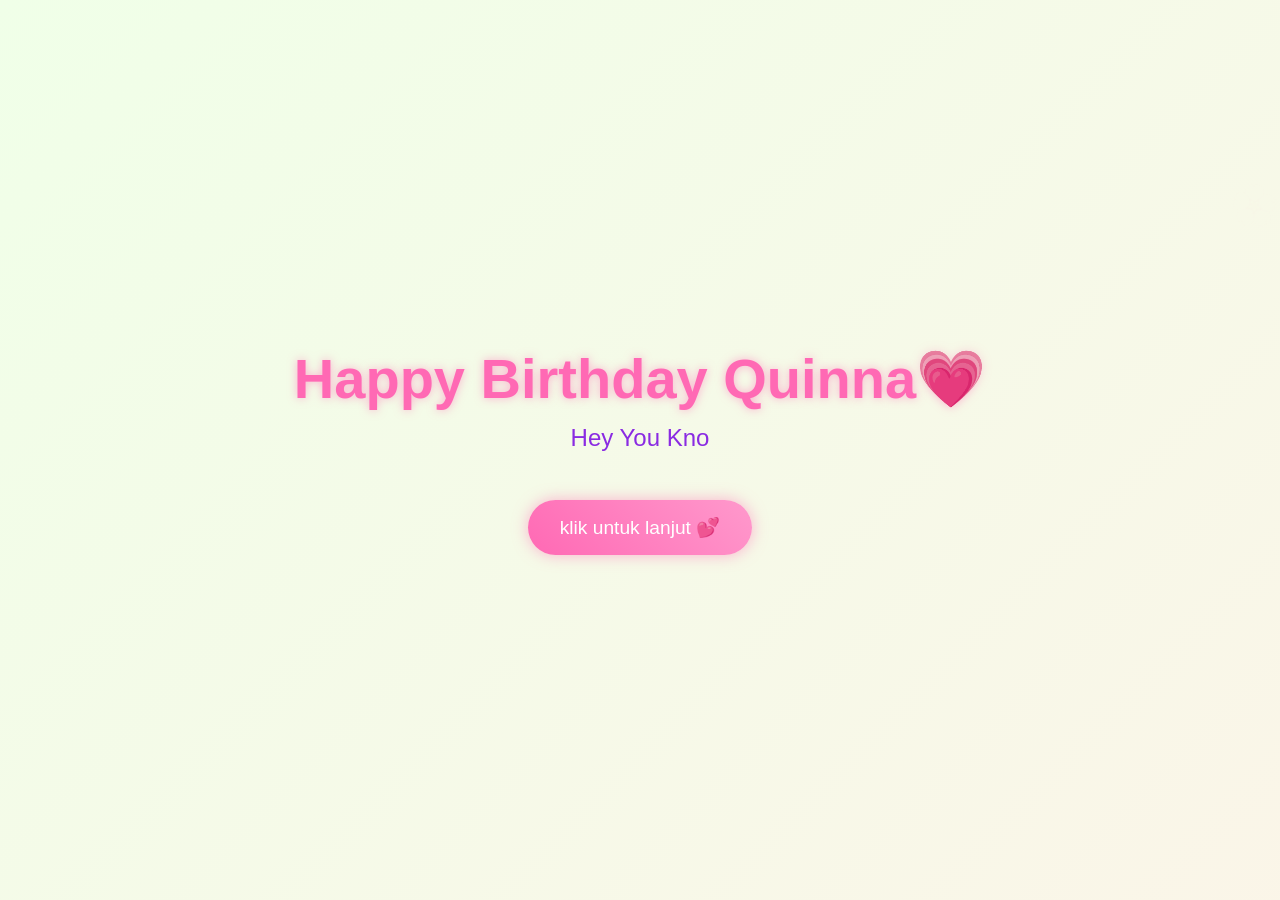
<file: index.html>
<!DOCTYPE html>
<html lang="en">
<head>
    <meta charset="UTF-8">
    <meta name="viewport" content="width=device-width, initial-scale=1.0">
    <title>Happy Birthday</title>
    <script src="https://cdnjs.cloudflare.com/ajax/libs/gsap/3.12.2/gsap.min.js"></script>
    <link rel="stylesheet" href="style.css">
    
</head>
<body>
    <div class="cursor"></div>
    <div class="container">
        <h1>Happy Birthday Quinna💗</h1>
        <div class="greeting"></div>
        <button class="cta-button">klik untuk lanjut 💕</button>
    </div>

    <script src="script.js">
        
    </script>
</body>
</html>
</file>
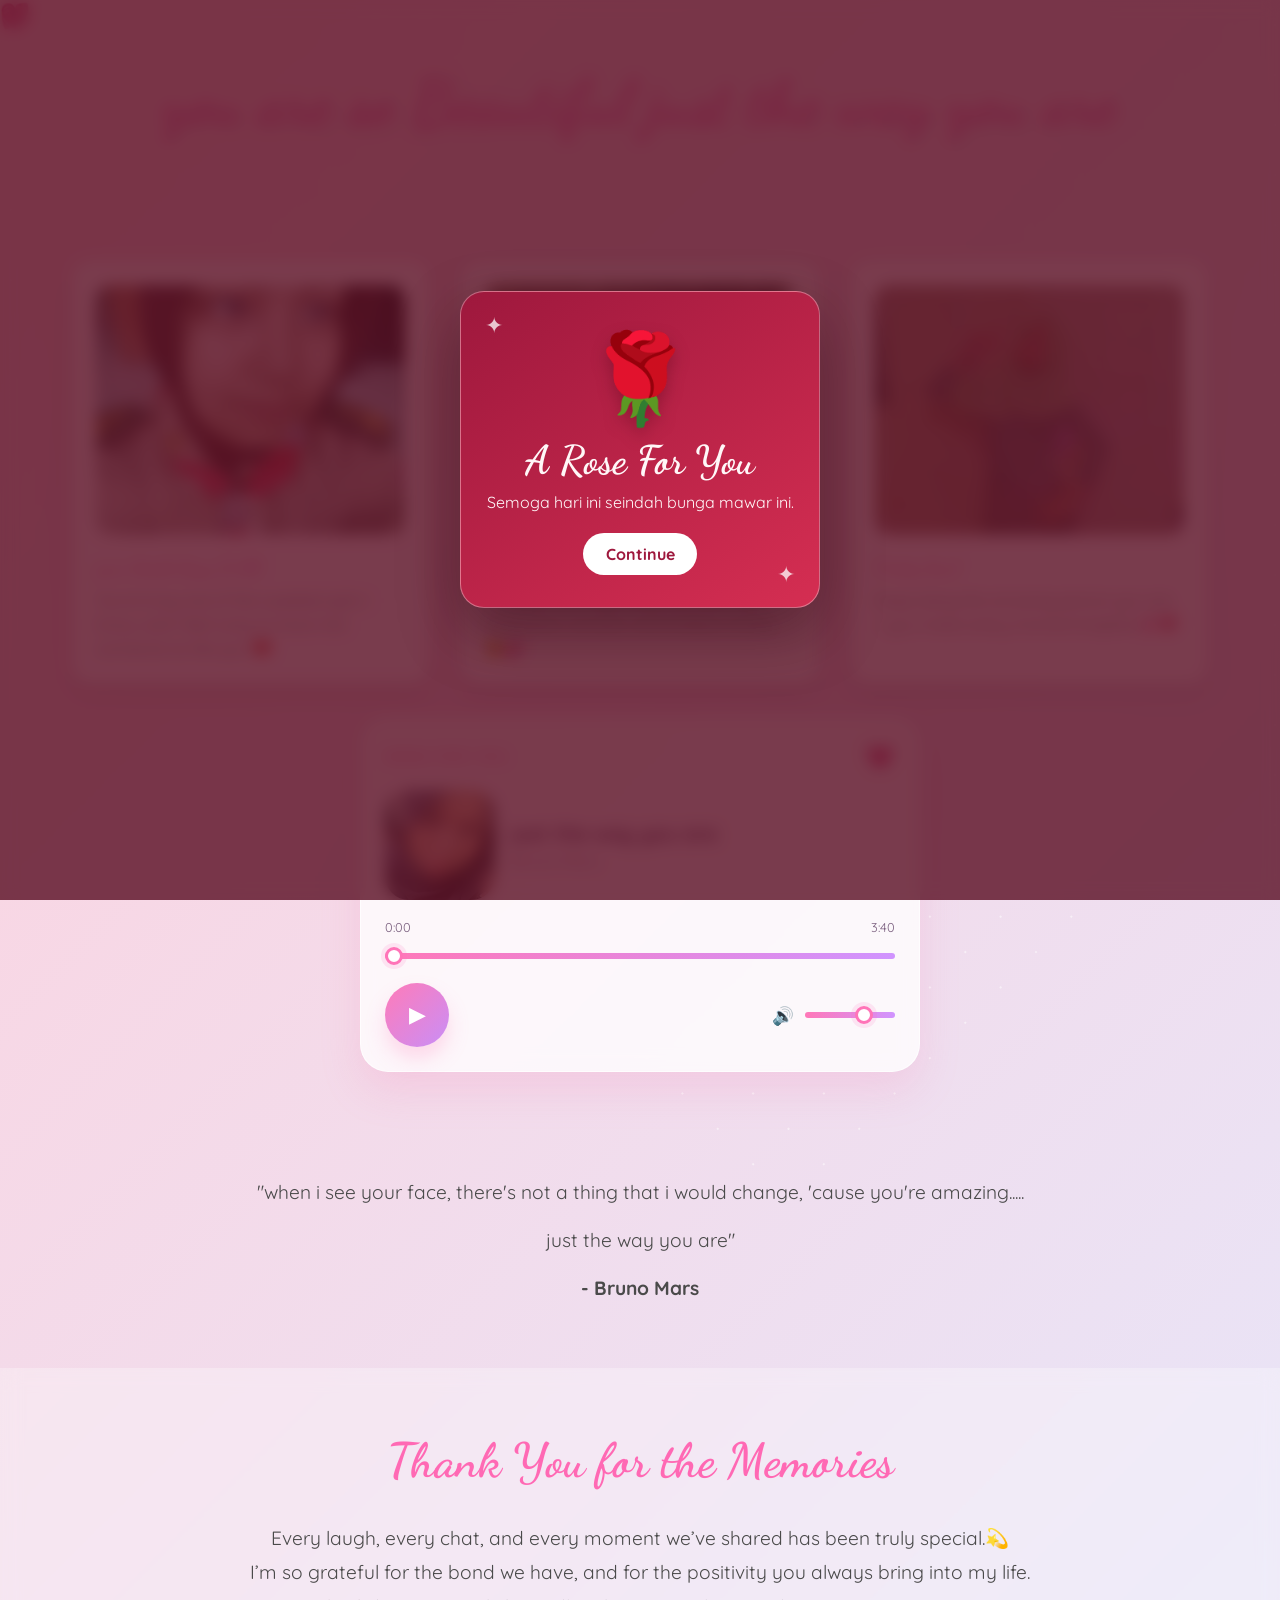
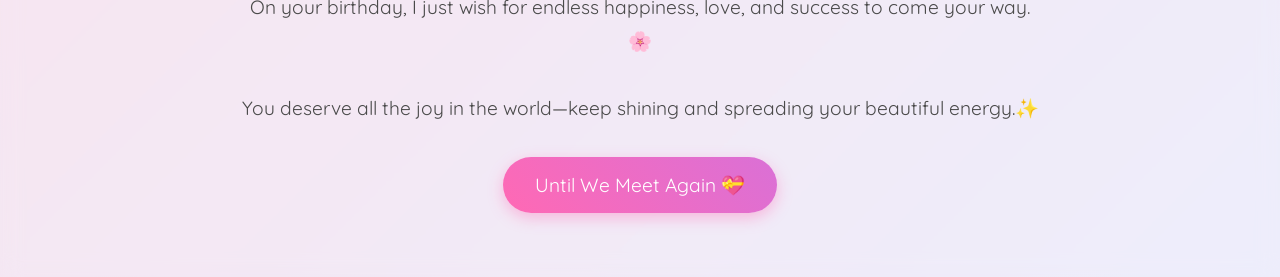
<file: last.html>
<!DOCTYPE html>
<html lang="en">

<head>
    <meta charset="UTF-8">
    <meta name="viewport" content="width=device-width, initial-scale=1.0">
    <title>Our Beautiful Memories ✨</title>
    <style>
        @import url('https://fonts.googleapis.com/css2?family=Dancing+Script:wght@700&family=Quicksand:wght@300;400;500;600&display=swap');

        * {
            margin: 0;
            padding: 0;
            box-sizing: border-box;
        }

        body {
            min-height: 100vh;
            background: linear-gradient(135deg,
                    #ffd1dc 0%,
                    #e6e6fa 25%,
                    #ffefd5 50%,
                    #e6e6fa 75%,
                    #ffd1dc 100%);
            background-size: 400% 400%;
            animation: gradientFlow 15s ease infinite;
            font-family: 'Quicksand', sans-serif;
            overflow-x: hidden;
            color: #4a4a4a;
        }

        @keyframes gradientFlow {
            0% {
                background-position: 0% 50%;
            }

            50% {
                background-position: 100% 50%;
            }

            100% {
                background-position: 0% 50%;
            }
        }

        /* Enhanced Sparkle Effect */
        .magic-sparkles {
            position: fixed;
            top: 0;
            left: 0;
            width: 100%;
            height: 100%;
            pointer-events: none;
            z-index: 1;
        }

        .sparkle {
            position: absolute;
            width: 6px;
            height: 6px;
            border-radius: 50%;
            background-color: white;
            animation: twinkle var(--duration, 4s) ease-in-out infinite;
            opacity: 0;
        }

        @keyframes twinkle {

            0%,
            100% {
                opacity: 0;
                transform: scale(0.5);
            }

            50% {
                opacity: 0.8;
                transform: scale(1);
            }
        }

        /* Generate 50 sparkles with different positions and animations */
        .magic-sparkles::before,
        .magic-sparkles::after {
            content: '';
            position: absolute;
            width: 100%;
            height: 100%;
            background-image: radial-gradient(circle, white 1px, transparent 1px);
            background-size: 50px 50px;
            animation: sparkleLayer 8s linear infinite;
            opacity: 0.5;
        }

        .magic-sparkles::after {
            animation-delay: -4s;
            transform: rotate(45deg);
        }

        @keyframes sparkleLayer {
            0% {
                transform: translateY(0);
            }

            100% {
                transform: translateY(-50px);
            }
        }

        /* Floating Hearts */
        .floating-hearts {
            position: fixed;
            width: 100%;
            height: 100%;
            pointer-events: none;
            z-index: 2;
        }

        .heart {
            position: absolute;
            font-size: 1.5rem;
            color: rgba(255, 105, 180, 0.6);
            animation: floatHeart var(--float-duration, 6s) ease-in-out infinite;
            animation-delay: var(--delay, 0s);
        }

        @keyframes floatHeart {
            0% {
                transform: translate(0, 100vh) rotate(0deg);
            }

            100% {
                transform: translate(var(--translate-x, 0), -100vh) rotate(360deg);
            }
        }

        /* Animated rose petals behind the page content */
        .background-petals {
            position: fixed;
            inset: 0;
            overflow: hidden;
            pointer-events: none;
            z-index: 0;
        }

        .background-petal {
            position: absolute;
            top: -10vh;
            left: var(--petal-left);
            width: 14px;
            height: 20px;
            border-radius: 70% 30% 70% 30%;
            background: linear-gradient(135deg, #ef476f, #a4133c);
            opacity: 0;
            filter: drop-shadow(0 3px 3px rgba(125, 16, 50, 0.18));
            animation: petalFall var(--petal-duration) linear infinite;
            animation-delay: var(--petal-delay);
        }

        .background-petal:nth-child(2n) {
            width: 10px;
            height: 15px;
            background: linear-gradient(135deg, #ff758f, #c9184a);
        }

        .background-petal:nth-child(3n) {
            width: 18px;
            height: 12px;
            border-radius: 50% 20% 50% 20%;
        }

        @keyframes petalFall {
            0% {
                opacity: 0;
                transform: translate3d(0, -10vh, 0) rotate(0deg);
            }

            12% {
                opacity: 0.65;
            }

            50% {
                transform: translate3d(var(--petal-sway), 50vh, 0) rotate(180deg);
            }

            88% {
                opacity: 0.45;
            }

            100% {
                opacity: 0;
                transform: translate3d(calc(var(--petal-sway) * -1), 115vh, 0) rotate(360deg);
            }
        }

        /* Welcome Section */
        .welcome {
            text-align: center;
            padding: 4rem 2rem;
            position: relative;
            z-index: 3;
        }

        .welcome h1 {
            font-family: 'Dancing Script', cursive;
            font-size: 4rem;
            color: #ff69b4;
            text-shadow: 2px 2px 4px rgba(0, 0, 0, 0.1);
            animation: fadeInScale 2s ease;
        }

        .welcome p {
            font-size: 1.2rem;
            max-width: 600px;
            margin: 1.5rem auto;
            line-height: 1.6;
            animation: fadeIn 2s ease 0.5s both;
        }

        /* Enhanced Memory Cards */
        .memory-container {
            max-width: 1200px;
            margin: 0 auto;
            padding: 2rem;
            display: grid;
            grid-template-columns: repeat(auto-fit, minmax(300px, 1fr));
            gap: 2rem;
            z-index: 3;
            position: relative;
        }

        .memory-card {
            background: rgba(255, 255, 255, 0.9);
            border-radius: 20px;
            padding: 1.5rem;
            box-shadow: 0 10px 20px rgba(0, 0, 0, 0.1);
            transition: all 0.5s cubic-bezier(0.4, 0, 0.2, 1);
            position: relative;
            overflow: hidden;
        }

        .memory-card:hover {
            transform: translateY(-10px) scale(1.02);
            box-shadow: 0 15px 30px rgba(0, 0, 0, 0.15);
        }

        .memory-card::before {
            content: '';
            position: absolute;
            top: 0;
            left: 0;
            width: 100%;
            height: 100%;
            background: linear-gradient(45deg, transparent, rgba(255, 255, 255, 0.4), transparent);
            transform: translateX(-100%);
            transition: 0.5s;
        }

        .memory-card:hover::before {
            transform: translateX(100%);
        }

        .memory-img {
            width: 100%;
            height: 250px;
            object-fit: cover;
            border-radius: 15px;
            margin-bottom: 1rem;
            transition: transform 0.5s ease;
        }

        .memory-card:hover .memory-img {
            transform: scale(1.05);
        }

        .memory-date {
            font-family: 'Dancing Script', cursive;
            color: #ff69b4;
            font-size: 1.3rem;
            margin-bottom: 0.5rem;
        }

        .memory-caption {
            font-size: 1rem;
            line-height: 1.5;
            color: #666;
        }

        /* Final Message Section */
        .final-message {
            text-align: center;
            padding: 4rem 2rem;
            background: rgba(255, 255, 255, 0.3);
            backdrop-filter: blur(10px);
            margin-top: 3rem;
            position: relative;
            z-index: 3;
        }

        .final-message h2 {
            font-family: 'Dancing Script', cursive;
            font-size: 3rem;
            color: #ff69b4;
            margin-bottom: 2rem;
            animation: heartbeat 2s infinite;
        }

        @keyframes heartbeat {

            0%,
            100% {
                transform: scale(1);
            }

            50% {
                transform: scale(1.1);
            }
        }

        .final-message p {
            font-size: 1.2rem;
            max-width: 800px;
            margin: 0 auto 2rem;
            line-height: 1.8;
        }

        .goodbye-btn {
            display: inline-block;
            padding: 1rem 2rem;
            font-size: 1.2rem;
            background: linear-gradient(45deg, #ff69b4, #da70d6);
            color: white;
            border: none;
            border-radius: 50px;
            cursor: pointer;
            text-decoration: none;
            transition: all 0.3s ease;
            box-shadow: 0 5px 15px rgba(255, 105, 180, 0.4);
            animation: float 3s infinite ease-in-out;
        }

        .goodbye-btn:hover {
            transform: translateY(-5px);
            box-shadow: 0 8px 20px rgba(255, 105, 180, 0.6);
        }

        @keyframes float {

            0%,
            100% {
                transform: translateY(0);
            }

            50% {
                transform: translateY(-10px);
            }
        }

        /* Animations */
        @keyframes fadeInScale {
            0% {
                opacity: 0;
                transform: scale(0.8);
            }

            100% {
                opacity: 1;
                transform: scale(1);
            }
        }

        @keyframes fadeIn {
            0% {
                opacity: 0;
            }

            100% {
                opacity: 1;
            }
        }

        /* Generate Hearts */
        .js-generate-hearts {
            position: fixed;
            width: 100%;
            height: 100%;
            pointer-events: none;
            z-index: 2;
        }

        /* Custom Scrollbar */
        ::-webkit-scrollbar {
            width: 12px;
        }

        ::-webkit-scrollbar-track {
            background: rgba(255, 255, 255, 0.4);
        }

        ::-webkit-scrollbar-thumb {
            background: linear-gradient(45deg, #ff69b4, #da70d6);
            border-radius: 6px;
        }

        /* Music Player */
        .music-player-wrap {
            position: relative;
            z-index: 3;
            padding: 0 1.5rem 4rem;
        }

        .music-player {
            max-width: 560px;
            margin: 0 auto;
            background: rgba(255, 255, 255, 0.78);
            border: 1px solid rgba(255, 255, 255, 0.7);
            border-radius: 28px;
            box-shadow: 0 18px 40px rgba(250, 122, 180, 0.18);
            backdrop-filter: blur(10px);
            padding: 1.5rem;
            animation: fadeIn 1.5s ease 1s both;
        }

        .music-top {
            display: flex;
            align-items: center;
            justify-content: space-between;
            margin-bottom: 1.2rem;
        }

        .music-label {
            font-size: 0.8rem;
            letter-spacing: 0.14rem;
            text-transform: uppercase;
            color: #ff5da2;
            font-weight: 700;
        }

        .music-heart {
            font-size: 1.5rem;
            animation: heartbeat 1.8s infinite;
        }

        .music-content {
            display: flex;
            align-items: center;
            gap: 1rem;
        }

        .album-art {
            width: 110px;
            height: 110px;
            border-radius: 24px;
            background: linear-gradient(135deg, #ff9ecb, #d9a7ff, #ffd9a8);
            position: relative;
            display: grid;
            place-items: center;
            overflow: hidden;
        }


        .track-meta {
            flex: 1;
        }

        .track-title {
            font-size: 1.3rem;
            font-weight: 700;
            color: #4a2c52;
            margin-bottom: 0.3rem;
        }

        .track-artist {
            color: #7b5d7e;
            font-size: 0.95rem;
            letter-spacing: 0.04rem;
        }

        .progress-wrap {
            margin-top: 1.2rem;
        }

        .time-row {
            display: flex;
            justify-content: space-between;
            font-size: 0.8rem;
            color: #7a5f7e;
            margin-bottom: 0.5rem;
        }

        input[type="range"] {
            width: 100%;
            appearance: none;
            height: 6px;
            border-radius: 999px;
            background: linear-gradient(90deg, #ff78b8 0%, #d094ff 100%);
            outline: none;
        }

        input[type="range"]::-webkit-slider-thumb {
            appearance: none;
            width: 18px;
            height: 18px;
            border-radius: 50%;
            background: #ffffff;
            border: 3px solid #ff74b8;
            box-shadow: 0 0 0 4px rgba(255, 116, 184, 0.15);
            cursor: pointer;
        }

        .controls {
            display: flex;
            align-items: center;
            justify-content: space-between;
            gap: 1rem;
            margin-top: 1.2rem;
        }

        .control-btn {
            border: none;
            background: linear-gradient(135deg, #ff7bb8, #c98ef7);
            color: #fff;
            width: 52px;
            height: 52px;
            border-radius: 50%;
            font-size: 1.2rem;
            cursor: pointer;
            box-shadow: 0 12px 20px rgba(255, 120, 184, 0.25);
            transition: transform 0.25s ease, box-shadow 0.25s ease;
        }

        .control-btn:hover {
            transform: translateY(-2px) scale(1.04);
            box-shadow: 0 14px 24px rgba(255, 120, 184, 0.35);
        }

        .play-toggle {
            width: 64px;
            height: 64px;
            font-size: 1.4rem;
        }

        .volume-wrap {
            display: flex;
            align-items: center;
            gap: 0.7rem;
            min-width: 120px;
            color: #6a4d6a;
            font-size: 1.1rem;
        }

        .volume-wrap input {
            width: 90px;
        }

        /* Goodbye overlay */
        .goodbye-overlay {
            position: fixed;
            inset: 0;
            display: grid;
            place-items: center;
            padding: 2rem;
            background: rgba(255, 214, 230, 0.94);
            backdrop-filter: blur(12px);
            opacity: 0;
            pointer-events: none;
            z-index: 10;
        }

        .goodbye-overlay.is-visible {
            animation: goodbyeReveal 2.8s ease forwards;
            pointer-events: auto;
        }

        .goodbye-content {
            text-align: center;
            color: #6b365c;
            animation: goodbyePop 0.7s cubic-bezier(0.2, 1.4, 0.4, 1) both;
        }

        .goodbye-content h2 {
            font-family: 'Dancing Script', cursive;
            font-size: clamp(3rem, 10vw, 6rem);
            color: #ff579f;
            text-shadow: 2px 3px 0 #fff;
        }

        .goodbye-content p {
            margin-top: 0.75rem;
            font-size: clamp(1rem, 3vw, 1.35rem);
        }

        .goodbye-hearts {
            margin-top: 1.25rem;
            font-size: 2.4rem;
            letter-spacing: 0.7rem;
            animation: goodbyeHearts 1.2s ease-in-out infinite;
        }

        @keyframes goodbyeReveal {
            0%, 82% { opacity: 1; }
            100% { opacity: 0; }
        }

        @keyframes goodbyePop {
            0% { opacity: 0; transform: scale(0.5) rotate(-6deg); }
            100% { opacity: 1; transform: scale(1) rotate(0); }
        }

        @keyframes goodbyeHearts {
            0%, 100% { transform: translateY(0) scale(1); }
            50% { transform: translateY(-12px) scale(1.12); }
        }

        /* Opening rose popup */
        .rose-popup {
            position: fixed;
            inset: 0;
            display: grid;
            place-items: center;
            padding: 1.5rem;
            background: rgba(92, 18, 39, 0.82);
            backdrop-filter: blur(8px);
            z-index: 20;
            animation: rosePopupIn 0.7s ease both;
        }

        .rose-popup.is-closing {
            animation: rosePopupOut 0.7s ease forwards;
            pointer-events: none;
        }

        .rose-popup-content {
            position: relative;
            width: min(360px, 100%);
            padding: 2.5rem 1.5rem 2rem;
            text-align: center;
            color: #fff7f8;
            background: linear-gradient(145deg, #9e183d, #d52e52);
            border: 1px solid rgba(255, 255, 255, 0.35);
            border-radius: 24px;
            box-shadow: 0 24px 60px rgba(45, 0, 16, 0.4);
            overflow: hidden;
            animation: roseBloom 0.9s cubic-bezier(0.2, 1.35, 0.4, 1) 0.15s both;
        }

        .rose-popup-content::before,
        .rose-popup-content::after {
            content: '✦';
            position: absolute;
            color: rgba(255, 255, 255, 0.75);
            font-size: 1.4rem;
            animation: roseSparkle 2s ease-in-out infinite;
        }

        .rose-popup-content::before {
            top: 1.2rem;
            left: 1.5rem;
        }

        .rose-popup-content::after {
            right: 1.5rem;
            bottom: 1.2rem;
            animation-delay: 0.7s;
        }

        .rose-flower {
            display: block;
            font-size: 5.5rem;
            line-height: 1;
            filter: drop-shadow(0 8px 8px rgba(68, 0, 15, 0.3));
            animation: roseSway 2.2s ease-in-out infinite;
        }

        .rose-popup h2 {
            margin-top: 1rem;
            font-family: 'Dancing Script', cursive;
            font-size: 2.5rem;
            font-weight: 700;
        }

        .rose-popup p {
            margin: 0.5rem 0 1.3rem;
            font-size: 1rem;
        }

        .rose-close {
            padding: 0.7rem 1.4rem;
            color: #9e183d;
            background: #fff;
            border: 0;
            border-radius: 999px;
            cursor: pointer;
            font: inherit;
            font-weight: 700;
            transition: transform 0.2s ease, box-shadow 0.2s ease;
        }

        .rose-close:hover {
            transform: translateY(-2px);
            box-shadow: 0 6px 14px rgba(70, 0, 18, 0.25);
        }

        @keyframes rosePopupIn {
            from { opacity: 0; }
            to { opacity: 1; }
        }

        @keyframes rosePopupOut {
            from { opacity: 1; }
            to { opacity: 0; visibility: hidden; }
        }

        @keyframes roseBloom {
            from { opacity: 0; transform: scale(0.65) translateY(24px); }
            to { opacity: 1; transform: scale(1) translateY(0); }
        }

        @keyframes roseSway {
            0%, 100% { transform: rotate(-4deg) translateY(0); }
            50% { transform: rotate(4deg) translateY(-8px); }
        }

        @keyframes roseSparkle {
            0%, 100% { opacity: 0.35; transform: scale(0.7) rotate(0deg); }
            50% { opacity: 1; transform: scale(1.2) rotate(20deg); }
        }

        /* Responsive Design */
        @media (max-width: 768px) {
            .welcome h1 {
                font-size: 3rem;
            }

            .memory-container {
                grid-template-columns: 1fr;
            }

            .final-message h2 {
                font-size: 2.5rem;
            }

            .music-content {
                flex-direction: column;
                text-align: center;
            }

            .controls {
                flex-wrap: wrap;
                justify-content: center;
            }

            .volume-wrap {
                width: 100%;
                justify-content: center;
            }
        }
    </style>
</head>

<body>
    <div class="magic-sparkles"></div>
    <div class="background-petals" aria-hidden="true">
        <span class="background-petal" style="--petal-left: 7%; --petal-duration: 11s; --petal-delay: -2s; --petal-sway: 70px;"></span>
        <span class="background-petal" style="--petal-left: 18%; --petal-duration: 14s; --petal-delay: -8s; --petal-sway: -55px;"></span>
        <span class="background-petal" style="--petal-left: 31%; --petal-duration: 12s; --petal-delay: -5s; --petal-sway: 90px;"></span>
        <span class="background-petal" style="--petal-left: 45%; --petal-duration: 15s; --petal-delay: -11s; --petal-sway: -75px;"></span>
        <span class="background-petal" style="--petal-left: 58%; --petal-duration: 10s; --petal-delay: -4s; --petal-sway: 60px;"></span>
        <span class="background-petal" style="--petal-left: 71%; --petal-duration: 13s; --petal-delay: -9s; --petal-sway: -90px;"></span>
        <span class="background-petal" style="--petal-left: 84%; --petal-duration: 11s; --petal-delay: -6s; --petal-sway: 50px;"></span>
        <span class="background-petal" style="--petal-left: 94%; --petal-duration: 16s; --petal-delay: -13s; --petal-sway: -65px;"></span>
    </div>
    <div class="floating-hearts">
        <!-- Hearts will be generated via CSS -->
        <div class="heart" style="--float-duration: 6s; --delay: 0s; --translate-x: 20px;">💝</div>
        <div class="heart" style="--float-duration: 8s; --delay: 1s; --translate-x: -30px;">💖</div>
        <div class="heart" style="--float-duration: 7s; --delay: 2s; --translate-x: 40px;">💗</div>
        <div class="heart" style="--float-duration: 9s; --delay: 3s; --translate-x: -20px;">💓</div>
        <div class="heart" style="--float-duration: 5s; --delay: 4s; --translate-x: 30px;">💕</div>
    </div>

    <div class="rose-popup" id="rosePopup" role="dialog" aria-modal="true" aria-label="A red rose for you">
        <div class="rose-popup-content">
            <span class="rose-flower" aria-hidden="true">🌹</span>
            <h2>A Rose For You</h2>
            <p>Semoga hari ini seindah bunga mawar ini.</p>
            <button class="rose-close" id="roseClose" type="button">Continue</button>
        </div>
    </div>

    <section class="welcome">
        <h1>you are so Beautiful just the way you are</h1>
        <p class="welcome-text"></p>
    </section>

    <div class="memory-container">
        <div class="memory-card">
            <img src="./her smile.jpeg" alt="First Date" class="memory-img">
            <div class="memory-date">your Smile Says It All</div>
            <div class="memory-caption">You’re truly one of the sweetest girls I know, and I feel lucky to have met someone as
                like you.❤️</div>
        </div>
        <div class="memory-card">
            <img src="./me and you.jpeg" alt="Beach Day" class="memory-img">
            <div class="memory-date">Together</div>
            <div class="memory-caption">May your journey ahead be filled with happiness, success, and endless
                smiles.😊💕</div>
        </div>
        <div class="memory-card">
            <img src="./herchildhood.jpeg" alt="Movie Night" class="memory-img">
            <div class="memory-date">Pretty Soul</div>
            <div class="memory-caption">Keep being the amazing person you are—you make every moment brighter.🌸💖</div>
        </div>

    </div>
    <div class="music-player-wrap">
        <div class="music-player">
            <div class="music-top">
                <div class="music-label">song For You</div>
                <div class="music-heart">💗</div>
            </div>

            <div class="music-content">
                <div class="album-art" aria-hidden="true">
                    <img src="./herrr.jpeg" alt="her" style="width: 100%; height: 100%; object-fit: cover;">
                </div>
                <div class="track-meta">
                    <div class="track-title">just the way you are</div>
                    <div class="track-artist">Bruno Mars</div>
                </div>
            </div>

            <div class="progress-wrap">
                <div class="time-row">
                    <span id="currentTime">0:00</span>
                    <span id="totalTime">0:00</span>
                </div>
                <input id="progressBar" type="range" min="0" max="100" value="0" aria-label="Song progress">
            </div>

            <div class="controls">
                <button class="control-btn play-toggle" id="playPauseBtn" aria-label="Play or pause music">▶</button>

                <div class="volume-wrap" aria-label="Volume control">
                    <span>🔊</span>
                    <input id="volumeBar" type="range" min="0" max="1" step="0.01" value="0.7">
                </div>
            </div>
        </div>
    </div>

    <audio id="birthdayAudio" preload="auto" autoplay loop>
        <source src="Bruno Mars - Just The Way You Are (Lyrics).mp3" type="audio/mpeg">
        Browser kamu tidak mendukung audio HTML5.
    </audio>

    <section class="quote-section" style="padding: 20px; text-align: center; font-size: 1.2rem; color: #4a4a4a;">
        <br>
            "when i see your face, there's not a thing that i would change,  'cause you're amazing..... <br></br> just the way you are" <br></br>
            <strong>- Bruno Mars</strong>
        </p>
    </section>

    <section class="final-message">
        <h2>Thank You for the Memories</h2>
        <p>Every laugh, every chat, and every moment we’ve shared has been truly special.💫<br>
            I’m so grateful for the bond we have, and for the positivity you always bring into my life.<br>
            On your birthday, I just wish for endless happiness, love, and success to come your way.🌸</p>
        <p>You deserve all the joy in the world—keep shining and spreading your beautiful energy.✨</p>
        <a href="#" class="goodbye-btn">Until We Meet Again 💝</a>
    </section>

    <div class="goodbye-overlay" id="goodbyeOverlay" role="status" aria-live="polite" aria-hidden="true">
        <div class="goodbye-content">
            <h2>Bye bye! 💝</h2>
            <p>See you again...</p>
            <div class="goodbye-hearts" aria-hidden="true">💖 💕 💗</div>
        </div>
    </div>

    

    <script>
        const audio = document.getElementById('birthdayAudio');
        const playPauseBtn = document.getElementById('playPauseBtn');
        const progressBar = document.getElementById('progressBar');
        const volumeBar = document.getElementById('volumeBar');
        const currentTimeEl = document.getElementById('currentTime');
        const totalTimeEl = document.getElementById('totalTime');
        const goodbyeBtn = document.querySelector('.goodbye-btn');
        const goodbyeOverlay = document.getElementById('goodbyeOverlay');
        const rosePopup = document.getElementById('rosePopup');
        const roseClose = document.getElementById('roseClose');

        function closeRosePopup() {
            rosePopup.classList.add('is-closing');
            window.setTimeout(() => rosePopup.remove(), 700);
        }

        roseClose.addEventListener('click', closeRosePopup);
        rosePopup.addEventListener('click', (event) => {
            if (event.target === rosePopup) closeRosePopup();
        });
        window.setTimeout(closeRosePopup, 4500);

        function formatTime(seconds) {
            if (!seconds || Number.isNaN(seconds)) return '0:00';
            const mins = Math.floor(seconds / 60);
            const secs = Math.floor(seconds % 60);
            return `${mins}:${String(secs).padStart(2, '0')}`;
        }

        playPauseBtn.addEventListener('click', () => {
            if (audio.paused) {
                audio.play();
            } else {
                audio.pause();
            }
        });

        audio.addEventListener('play', () => {
            playPauseBtn.textContent = '❚❚';
        });

        audio.addEventListener('pause', () => {
            playPauseBtn.textContent = '▶';
        });

        audio.addEventListener('loadedmetadata', () => {
            totalTimeEl.textContent = formatTime(audio.duration);
        });

        audio.addEventListener('timeupdate', () => {
            if (!audio.duration) return;
            progressBar.value = (audio.currentTime / audio.duration) * 100;
            currentTimeEl.textContent = formatTime(audio.currentTime);
        });

        progressBar.addEventListener('input', () => {
            if (!audio.duration) return;
            audio.currentTime = (progressBar.value / 100) * audio.duration;
        });

        volumeBar.addEventListener('input', () => {
            audio.volume = Number(volumeBar.value);
        });

        goodbyeBtn.addEventListener('click', (event) => {
            event.preventDefault();
            audio.pause();
            goodbyeOverlay.classList.add('is-visible');
            goodbyeOverlay.setAttribute('aria-hidden', 'false');

            window.setTimeout(() => {
                window.open('', '_self');
                window.close();
                window.setTimeout(() => {
                    window.location.replace('about:blank');
                }, 300);
            }, 2800);
        });

        audio.volume = Number(volumeBar.value);
    </script>
</body>

</html>
</file>
<file: style.css>
* {
    margin: 0;
    padding: 0;
    box-sizing: border-box;
    cursor: none;
}

body {
    min-height: 100vh;
    display: flex;
    flex-direction: column;
    align-items: center;
    justify-content: center;
    background: linear-gradient(-45deg, #fee9f7, #e8f5fe, #fef2e8, #f0ffe8);
    background-size: 400% 400%;
    animation: gradientBG 15s ease infinite;
    font-family: 'Arial Rounded MT Bold', Arial, sans-serif;
    overflow: hidden;
    position: relative;
}

/* .cursor {
    width: 20px;
    height: 20px;
    background: pink;
    border-radius: 50%;
    position: fixed;
    pointer-events: none;
    mix-blend-mode: difference;
    transition: transform 0.2s;
} */

.container {
    text-align: center;
    z-index: 1;
}

h1 {
    font-size: 3.5rem;
    color: #ff69b4;
    text-shadow: 0 0 10px rgba(255, 105, 180, 0.5);
    margin-bottom: 2rem;
    opacity: 0;
}

.greeting {
    font-size: 1.5rem;
    color: #8a2be2;
    margin-bottom: 3rem;
    min-height: 2em;
}

.cta-button {
    padding: 1rem 2rem;
    font-size: 1.2rem;
    background: linear-gradient(45deg, #ff69b4, #ff99cc);
    border: none;
    border-radius: 50px;
    color: white;
    cursor: pointer;
    box-shadow: 0 0 15px rgba(255, 105, 180, 0.5);
    transition: transform 0.3s, box-shadow 0.3s;
    opacity: 0;
}

.cta-button:hover {
    transform: scale(1.1);
    box-shadow: 0 0 25px rgba(255, 105, 180, 0.7);
}

.floating {
    position: absolute;
    pointer-events: none;
    opacity: 0;
}

@keyframes gradientBG {
    0% { background-position: 0% 50%; }
    50% { background-position: 100% 50%; }
    100% { background-position: 0% 50%; }
}

@media (max-width: 768px) {
    h1 { font-size: 2rem; }
    .greeting { font-size: 1.2rem; }
    .cta-button { font-size: 1rem; }
}
</file>
